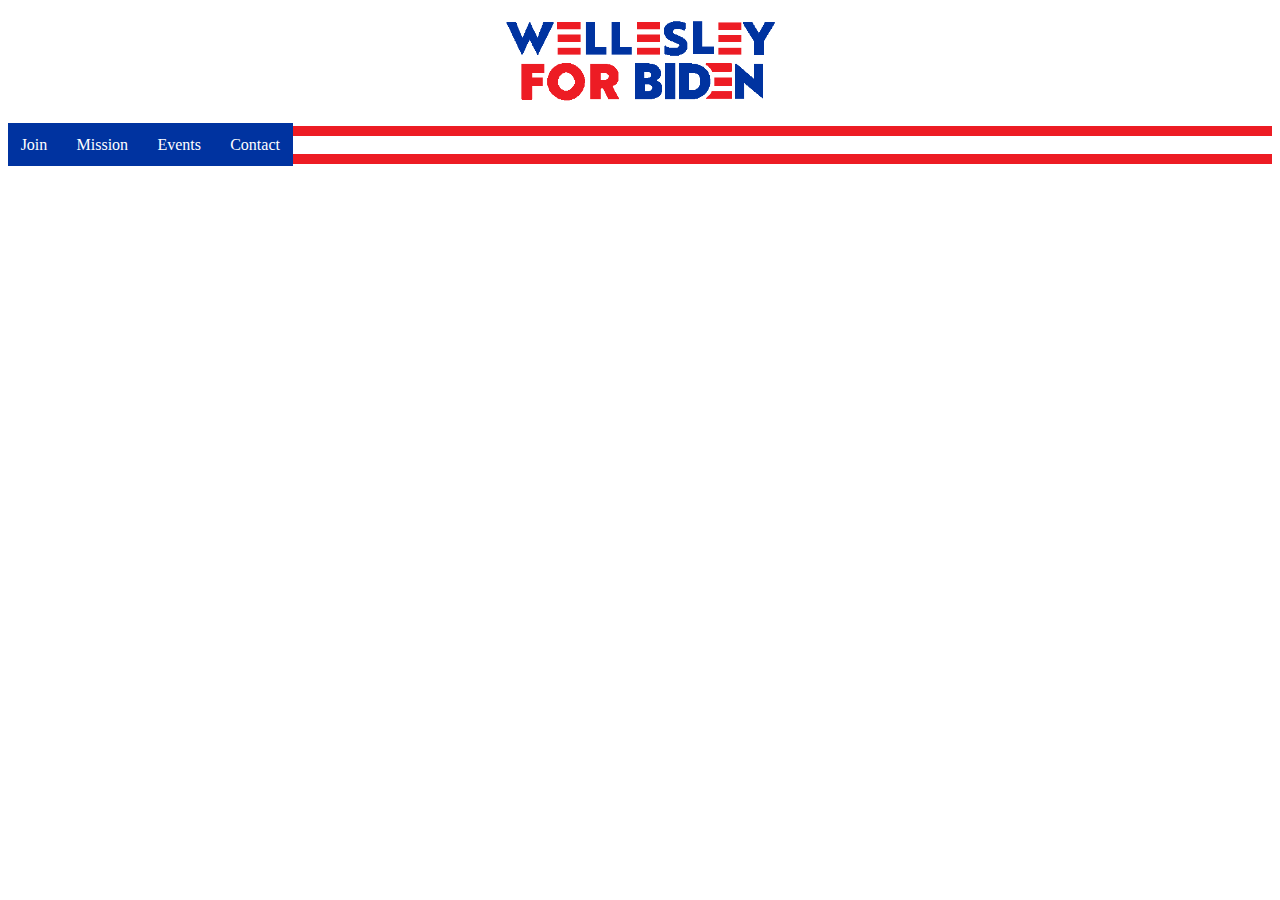
<file: index.html>
<!DOCTYPE html>
<html>
<head>
	<title>Wellesley for Biden</title>
	<meta name="viewport" content="width=device-width, initial-scale=1">
	<meta name="keywords" content="Wellesley for Biden"/>
	<meta name="description" content="Wellesley for Biden homepage"/>
	
	<link rel="icon" href="images/icon.png" type="images/png"> 
	
	<link rel="stylesheet" href="https://stackpath.bootstrapcdn.com/bootstrap/4.5.0/css/bootstrap.min.css" integrity="sha384-9aIt2nRpC12Uk9gS9baDl411NQApFmC26EwAOH8WgZl5MYYxFfc+NcPb1dKGj7Sk" crossorigin="anonymous">
	<link rel="stylesheet" type="text/css" href="stylesheets/style.css">
</head>
<body>
	<div class="container">
		<div class="row top">
			<div class="col-12">
				<img src="images/logo.png" alt="Wellesley For Biden" style="height:90px">
			</div>
		</div>
	</div>
	
	<div class="row no-gutters divline divline-top">
		<div class="col-12">
		</div>
	</div>
	
	<div class="row no-gutters navbar">
		<a href="#" class="col-3 navbutton">
			Join
		</a>
		<a href="mission.html" class="col-3 navbutton">
			Mission
		</a>
		<a href="events.html" class="col-3 navbutton">
			Events
		</a>
		<a href="contact.html" class="col-3 navbutton">
			Contact
		</a>
	</div>
	
	<div class="row no-gutters divline divline-bottom">
		<div class="col-12">
		</div>
	</div>
	
	<div class="container">
		<div class="row">
			<div class="col-12 quote" id="quote1">
				"I believe Joe has all the qualities we need in a President right now.”<br>
				<div class="quoter">- President Barack Obama</div>
			</div>
		</div>
		
		<div class="row">
			<div class="col-12 quote" id="quote2">
				"And we can’t afford to let Donald Trump continue to endanger the lives and livelihoods of every American.”<br>
				<div class="quoter">- Senator Elizabeth Warren</div>
			</div>
		</div>
		
		<div class="row">
			<div class="col-12 quote" id="quote3">
				"I am asking all Americans - I'm asking every Democrat, I'm asking every independent, I'm asking a lot of Republicans - to come together in this campaign to support [Joe Biden's] candidacy, which I endorse."<br>
				<div class="quoter">- Senator Bernie Sanders</div>
			</div>
		</div>
		
		<div class="row">
			<div class="col-12" id="joinus">
				If you'd like to join us, fill out <a href="https://docs.google.com/forms/d/e/1FAIpQLSfzqPwbvq8AAa4uTq3YGwM8SPDOF4wS2UZGaMEELE5szegaDQ/viewform?fbclid=IwAR0R7Ps-vrWNPUT4vtWiqwcyGRcVmHzlTOqwYuFLlUvdig7csC9ly6NsqjQ">this form</a>!
			</div>
		</div>
		
	</div>
	
	
</body>
</html>
</file>
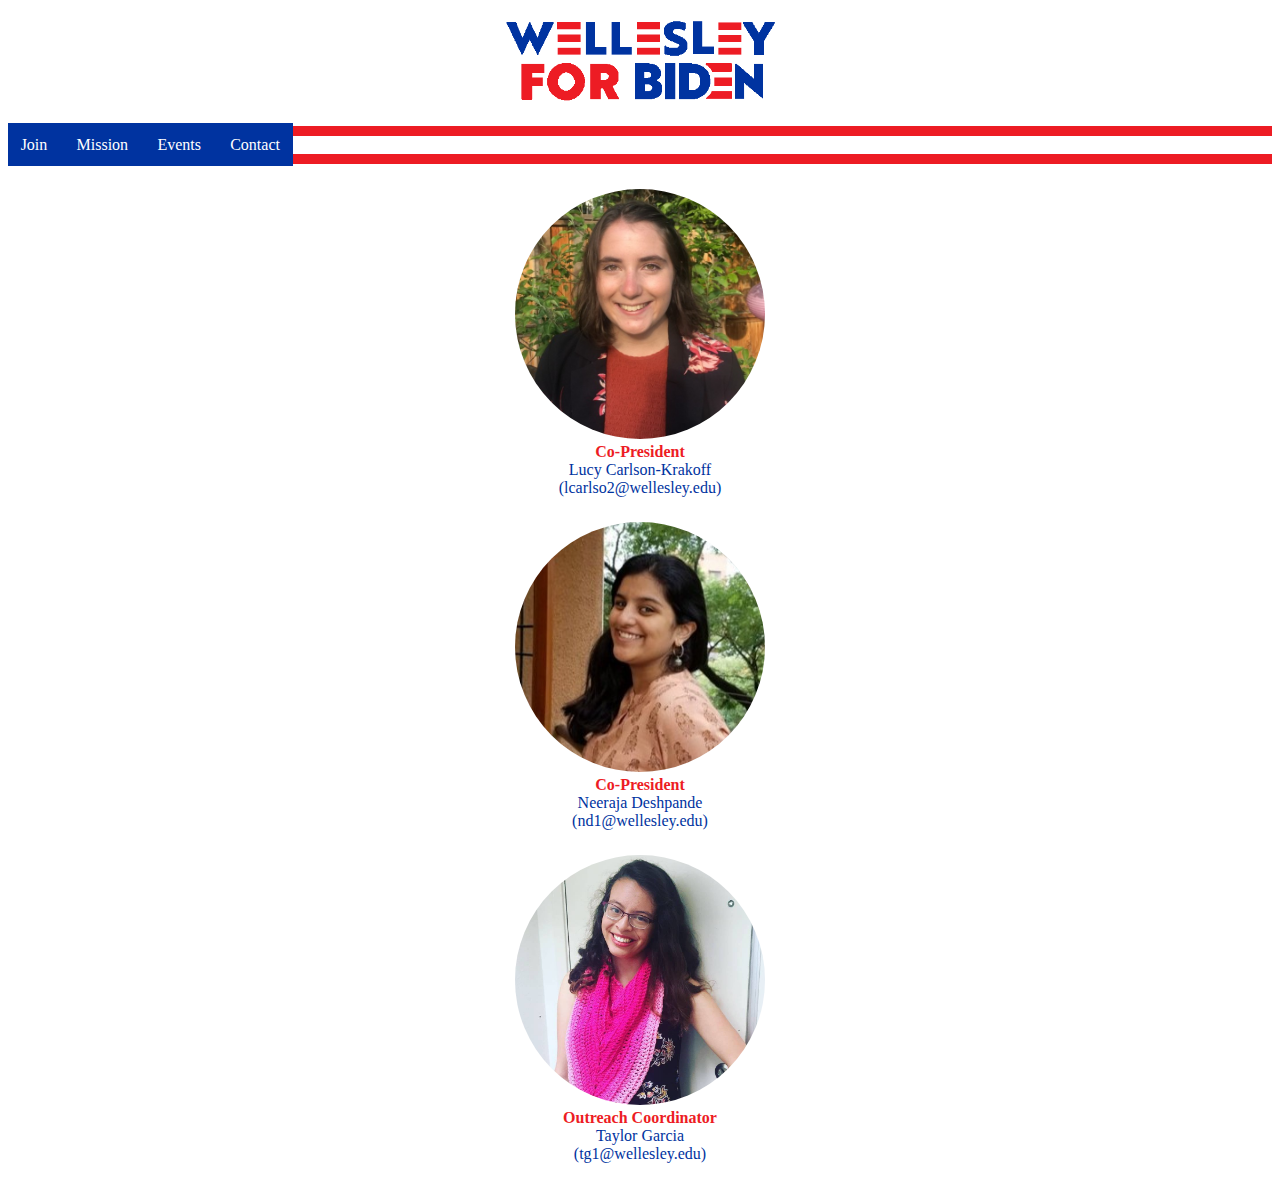
<file: contact.html>
<!DOCTYPE html>
<html>
<head>
	<title>Wellesley for Biden-Contact</title>
	<meta name="viewport" content="width=device-width, initial-scale=1">
	<meta name="keywords" content="Wellesley for Biden"/>
	<meta name="description" content="Wellesley for Biden homepage"/>
	
	<link rel="icon" href="images/icon.png" type="images/png">
	
	<link rel="stylesheet" href="https://stackpath.bootstrapcdn.com/bootstrap/4.5.0/css/bootstrap.min.css" integrity="sha384-9aIt2nRpC12Uk9gS9baDl411NQApFmC26EwAOH8WgZl5MYYxFfc+NcPb1dKGj7Sk" crossorigin="anonymous">
	<link rel="stylesheet" type="text/css" href="stylesheets/style.css">
</head>
<body>
	<div class="container">
		<div class="row top">
			<div class="col-12">
				<img src="images/logo.png" alt="Wellesley For Biden" style="height:90px">
			</div>
		</div>
	</div>
	
	<div class="row no-gutters divline divline-top">
		<div class="col-12">
		</div>
	</div>
	
	<div class="row no-gutters navbar">
		<a href="index.html" class="col-3 navbutton">
			Join
		</a>
		<a href="mission.html" class="col-3 navbutton">
			Mission
		</a>
		<a href="events.html" class="col-3 navbutton">
			Events
		</a>
		<a href="#" class="col-3 navbutton">
			Contact
		</a>
	</div>
	
	<div class="row no-gutters divline divline-bottom">
		<div class="col-12">
		</div>
	</div>
	
	<div class="container">
		<div class="row">
			<div class="col-12, col-sm-6 profile">
				<img src="images/lucy_carlson-krakoff.jpg" alt="Photo of Lucy Carlson-Krakoff"><br>
				<span class="emphasized">Co-President</span><br>Lucy Carlson-Krakoff<br>(lcarlso2@wellesley.edu)
			</div>
			<div class="col-12, col-sm-6 profile">
				<img src="images/neeraja_deshpande.jpg" alt="Photo of Neeraja Deshpande"><br>
				<span class="emphasized">Co-President</span><br> Neeraja Deshpande<br>(nd1@wellesley.edu)
			</div>
		</div>
		<div class="row">
			<div class="col-12, col-sm-6 profile">
				<img src="images/taylor_garcia.jpg" alt="Photo of Taylor Garcia"><br>
				<span class="emphasized">Outreach Coordinator</span><br> Taylor Garcia<br>(tg1@wellesley.edu)
			</div>
			<div class="col-12, col-sm-6">
			</div>
		</div>
	</div>
</body>
</html>
</file>
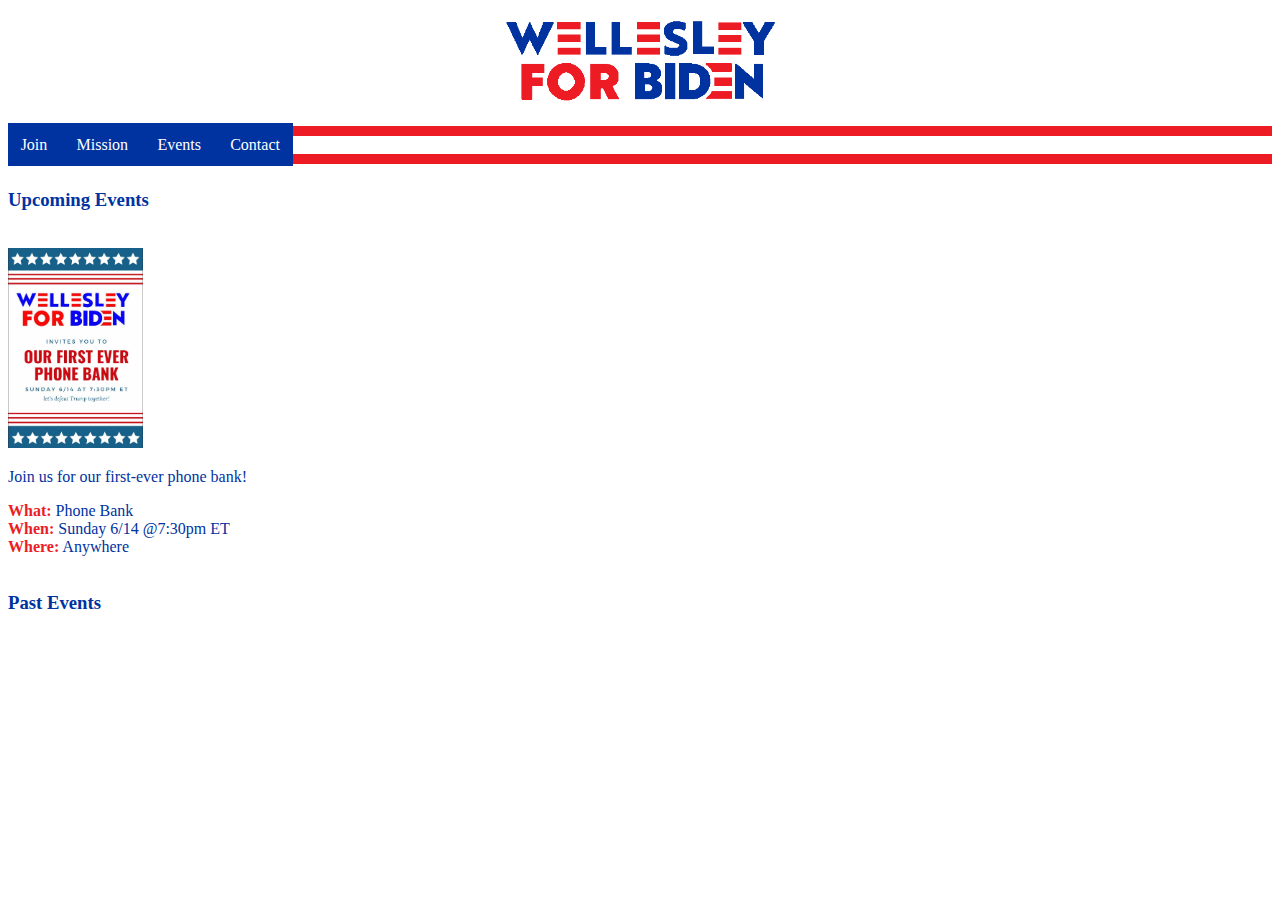
<file: events.html>
<!DOCTYPE html>
<html>
<head>
	<title>Wellesley for Biden-Events</title>
	<meta name="viewport" content="width=device-width, initial-scale=1">
	<meta name="keywords" content="Wellesley for Biden"/>
	<meta name="description" content="Wellesley for Biden homepage"/>
	
	<link rel="icon" href="images/icon.png" type="images/png">
	
	<link rel="stylesheet" href="https://stackpath.bootstrapcdn.com/bootstrap/4.5.0/css/bootstrap.min.css" integrity="sha384-9aIt2nRpC12Uk9gS9baDl411NQApFmC26EwAOH8WgZl5MYYxFfc+NcPb1dKGj7Sk" crossorigin="anonymous">
	<link rel="stylesheet" type="text/css" href="stylesheets/style.css">
</head>
<body>
	<div class="container">
		<div class="row top">
			<div class="col-12">
				<img src="images/logo.png" alt="Wellesley For Biden" style="height:90px">
			</div>
		</div>
	</div>
	
	<div class="row no-gutters divline divline-top">
		<div class="col-12">
		</div>
	</div>
	
	<div class="row no-gutters navbar">
		<a href="index.html" class="col-3 navbutton">
			Join
		</a>
		<a href="mission.html" class="col-3 navbutton">
			Mission
		</a>
		<a href="#" class="col-3 navbutton">
			Events
		</a>
		<a href="contact.html" class="col-3 navbutton">
			Contact
		</a>
	</div>
	
	<div class="row no-gutters divline divline-bottom">
		<div class="col-12">
		</div>
	</div>
	
	<div class="container">
		<div class="row">
			<div class="col-12">
				<h3>Upcoming Events</h3><br>
			</div>
		</div>
		<div class="row event align-items-center">
			<div class="col-12 col-md-1">
			</div>
			<div class="col-12 col-md-2 flyer">
				<img src="images/firstphonebank.jpg" alt="First Phone Bank Flyer">
			</div>
			<div class="col-12 col-md-9 info">
				<p>Join us for our first-ever phone bank!</p>
				<span class="emphasized">What:</span> Phone Bank<br>
				<span class="emphasized">When:</span> Sunday 6/14 @7:30pm ET<br>
				<span class="emphasized">Where:</span> Anywhere<br>
			</div>
		</div>
		
		<div class="row">
			<div class="col-12">
				<br><h3>Past Events</h3><br>
			</div>
		</div>
		
	</div>
</body>
</html>
</file>
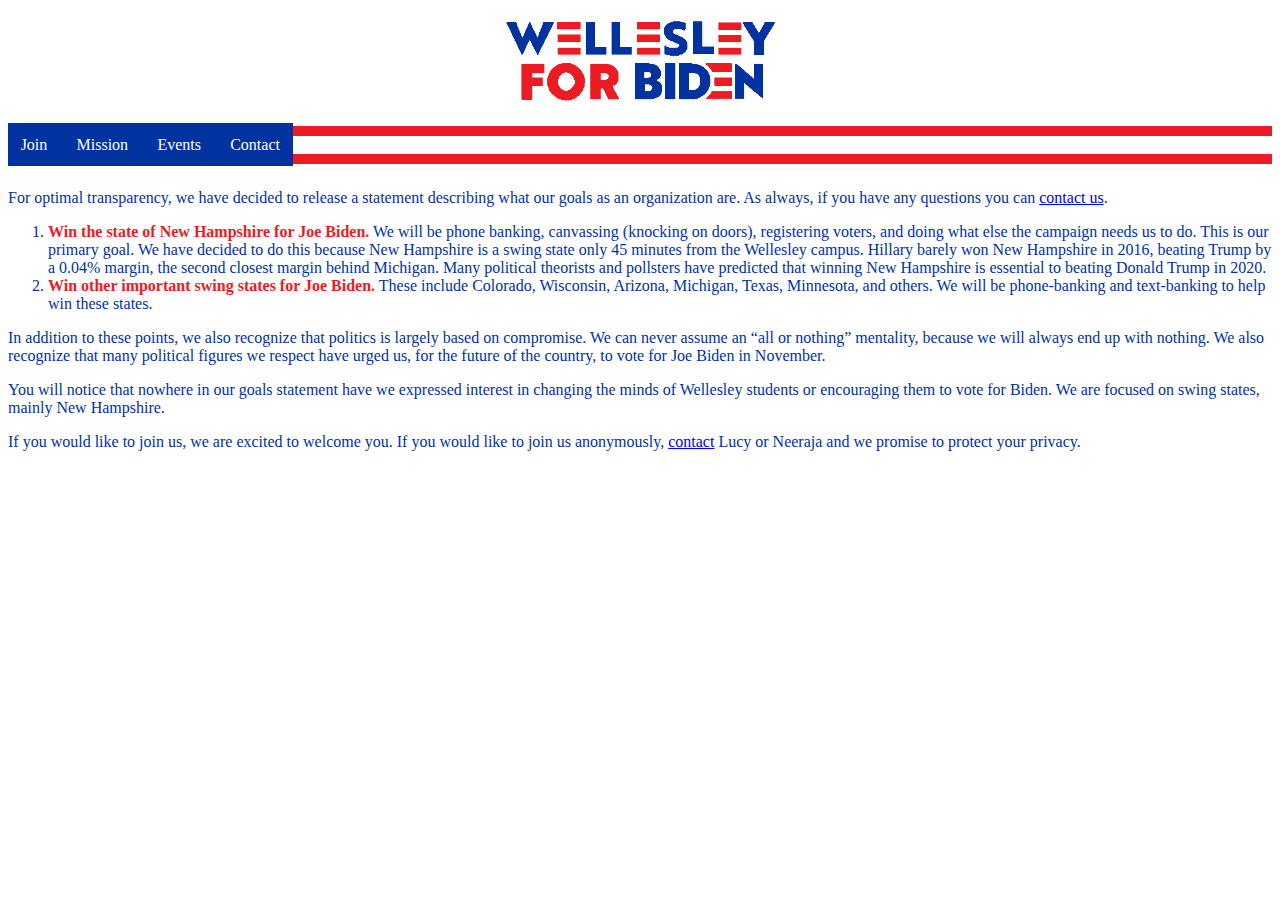
<file: mission.html>
<!DOCTYPE html>
<html>
<head>
	<title>Wellesley for Biden-Mission</title>
	<meta name="viewport" content="width=device-width, initial-scale=1">
	<meta name="keywords" content="Wellesley for Biden"/>
	<meta name="description" content="Wellesley for Biden homepage"/>
	
	<link rel="icon" href="images/icon.png" type="images/png">
	
	<link rel="stylesheet" href="https://stackpath.bootstrapcdn.com/bootstrap/4.5.0/css/bootstrap.min.css" integrity="sha384-9aIt2nRpC12Uk9gS9baDl411NQApFmC26EwAOH8WgZl5MYYxFfc+NcPb1dKGj7Sk" crossorigin="anonymous">
	<link rel="stylesheet" type="text/css" href="stylesheets/style.css">
</head>
<body>
	<div class="container">
		<div class="row top">
			<div class="col-12">
				<img src="images/logo.png" alt="Wellesley For Biden" style="height:90px">
			</div>
		</div>
	</div>
	
	<div class="row no-gutters divline divline-top">
		<div class="col-12">
		</div>
	</div>
	<div class="row no-gutters navbar">
		<a href="index.html" class="col-3 navbutton">
			Join
		</a>
		<a href="#" class="col-3 navbutton">
			Mission
		</a>
		<a href="events.html" class="col-3 navbutton">
			Events
		</a>
		<a href="contact.html" class="col-3 navbutton">
			Contact
		</a>
	</div>
	<div class="row no-gutters divline divline-bottom">
		<div class="col-12">
		</div>
	</div>
	
	<div class="container">
		<div class="row">
			<div class="col-12">
				<p>For optimal transparency, we have decided to release a statement describing what our goals as an organization are. As always, if you have any questions you can <a href="contact.html">contact us</a>. 
				</p>
				<ol>
					<li><span class="emphasized">Win the state of New Hampshire for Joe Biden.</span> We will be phone banking, canvassing (knocking on doors), registering voters, and doing what else the campaign needs us to do. This is our primary goal. We have decided to do this because New Hampshire is a swing state only 45 minutes from the Wellesley campus. Hillary barely won New Hampshire in 2016, beating Trump by a 0.04% margin, the second closest margin behind Michigan. Many political theorists and pollsters have predicted that winning New Hampshire is essential to beating Donald Trump in 2020.
					</li>
					<li><span class="emphasized">Win other important swing states for Joe Biden.</span> These include Colorado, Wisconsin, Arizona, Michigan, Texas, Minnesota, and others. We will be phone-banking and text-banking to help win these states.
					</li>
				</ol>
				
				<p>In addition to these points, we also recognize that politics is largely based on compromise. We can never assume an “all or nothing” mentality, because we will always end up with nothing. We also recognize that many political figures we respect have urged us, for the future of the country, to vote for Joe Biden in November.</p>

				<p>You will notice that nowhere in our goals statement have we expressed interest in changing the minds of Wellesley students or encouraging them to vote for Biden. We are focused on swing states, mainly New Hampshire. </p>

				<p>If you would like to join us, we are excited to welcome you. If you would like to join us anonymously, <a href="contact.html">contact</a> Lucy or Neeraja and we promise to protect your privacy.</p>
			</div>
			
		</div>
		
	</div>
</body>
</html>
</file>
<file: stylesheets/style.css>
:root {
	--main-color: #0033a0;
	--secondary-color: #ed1c24;
}

body {
	color: var(--main-color);
}

hr {
	background-color:var(--main-color);
}

.top {
	text-align:center;
	margin-top:15px;
	font-size:1.5em;
	font-weight:bold;
}

.divline{
	height:10px;
	background-color:var(--secondary-color);
}

.divline-top{
	margin-top:15px;
}

.divline-bottom{
	margin-bottom:25px;
}

.navbutton {
	background-color:var(--main-color);
	color:white !important;
	padding:1%;
	text-align:center;
}

.navbutton:hover {
	background-color:white;
	color:var(--main-color) !important;
}

.navbar {
	padding:0px;
}

.navbar a:link {
  text-decoration: none;
  color: var(--main-color);
}

.navbar a:visited {
  text-decoration: none;
  color: var(--main-color);
}

.navbar a:hover {
  text-decoration: none;
  color: var(--main-color);
}

.navbar a:active {
  text-decoration: none;
  color: var(--main-color);
}

.emphasized {
	color: var(--secondary-color);
	font-weight:bold;
}

.flyer img{
	height:200px;
}

.profile {
	text-align:center;
	margin-bottom:25px;
}

.profile img{
	border-radius:50%;
	height:250px;
}

@keyframes fade-in {
  from {opacity: 0;}
  to {opacity: 1;}
}

.quote{
	font-weight:lighter;
	font-size:1.5em;
	padding:20px;
	opacity:0;
	animation-name: fade-in;
	animation-fill-mode: forwards;
	animation-duration: 3s;
}

#quote1{

	animation-delay: 1s;
}

#quote2{

	animation-delay: 3.5s;
}

#quote3{

	animation-delay: 6s;
}

#joinus {
	opacity:0;
	animation-name: fade-in;
	animation-fill-mode: forwards;
	animation-duration: 0s;
	animation-delay: 9s;
}

.quoter {
	text-align:right;
	font-size:.67em;
}
</file>
